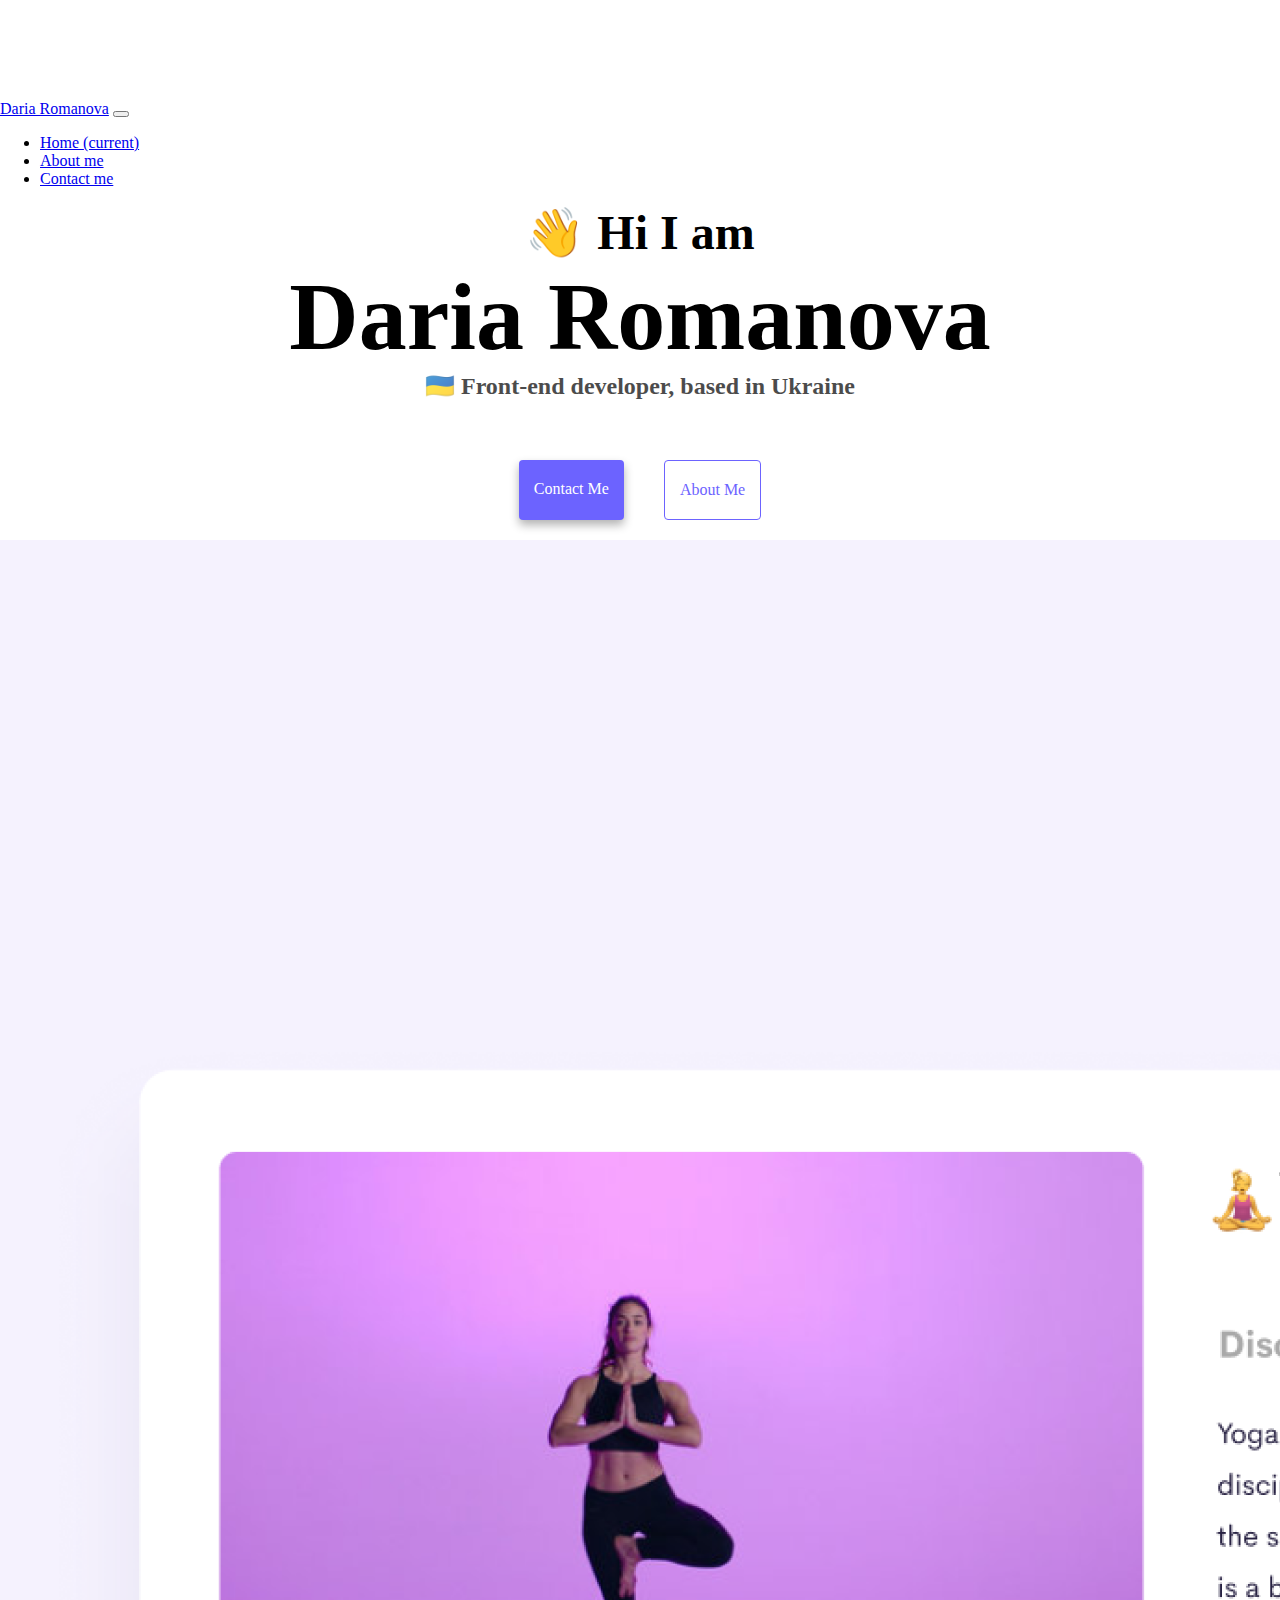
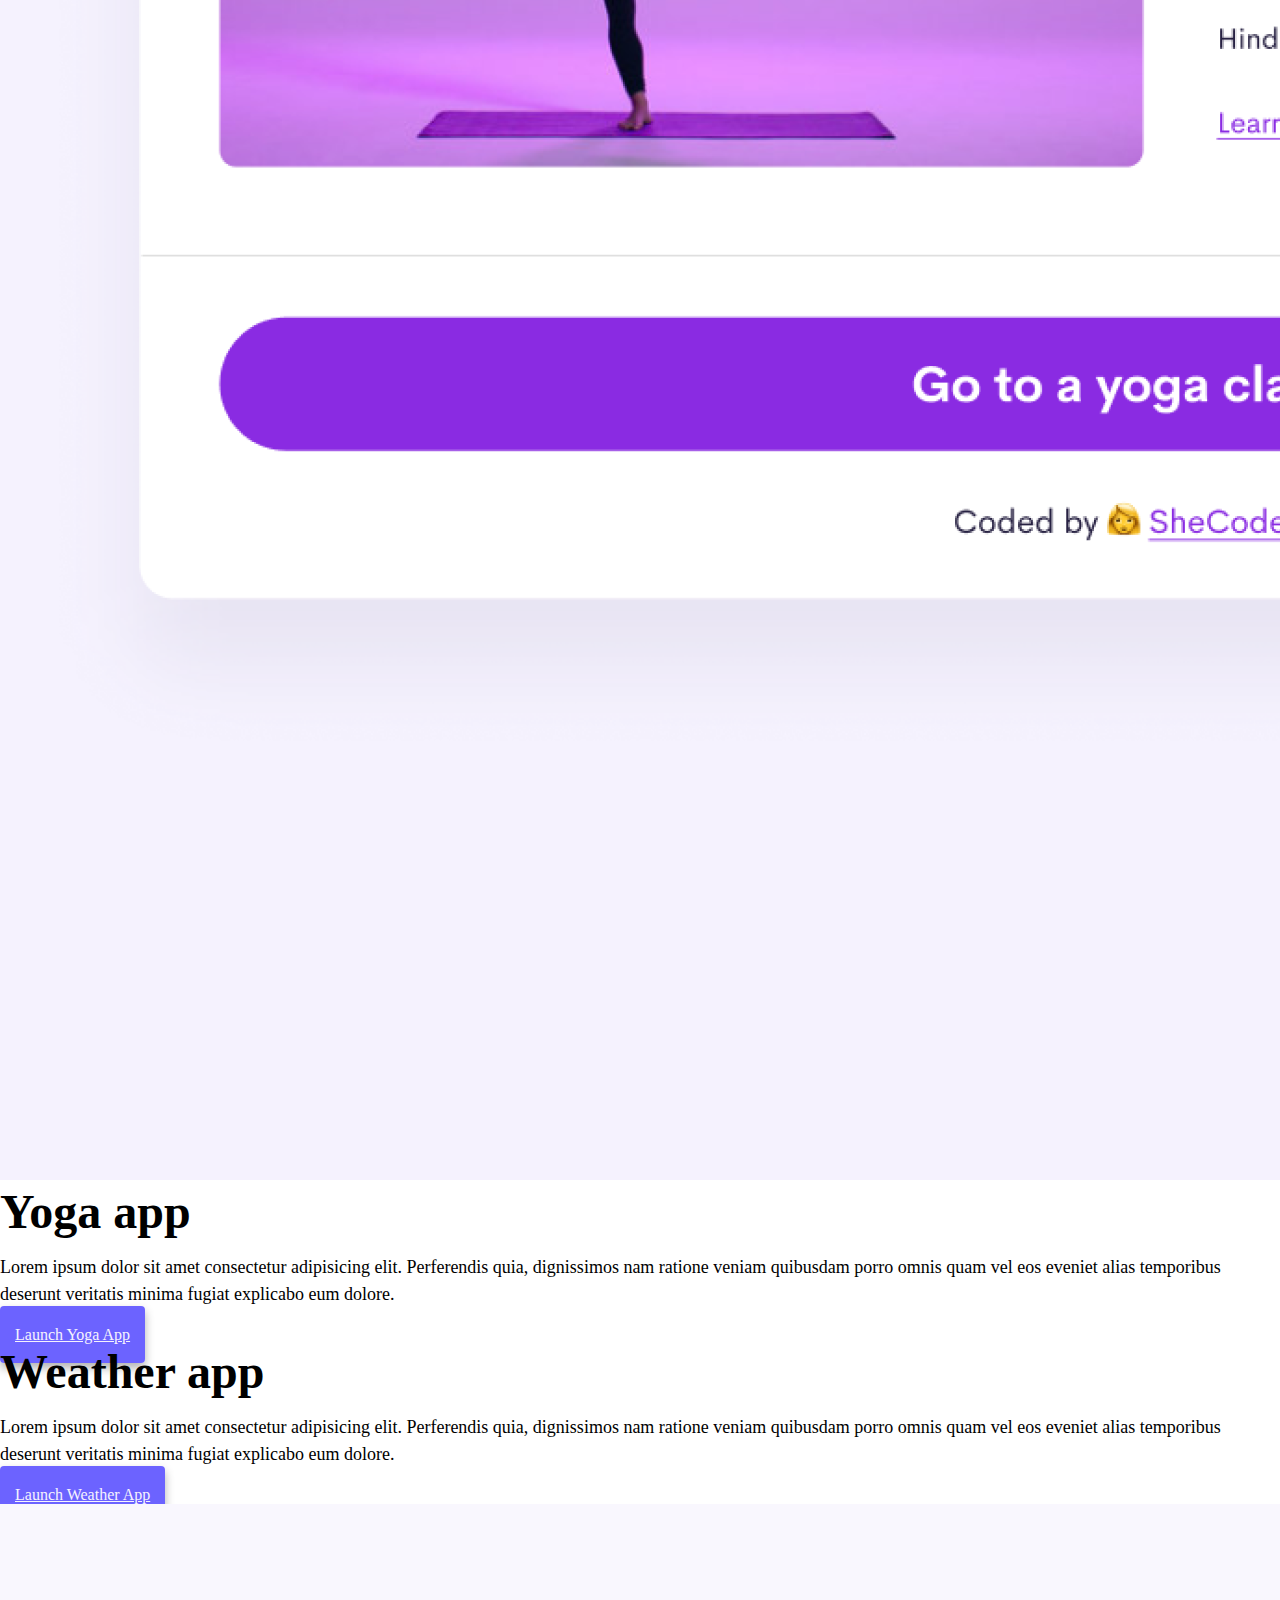
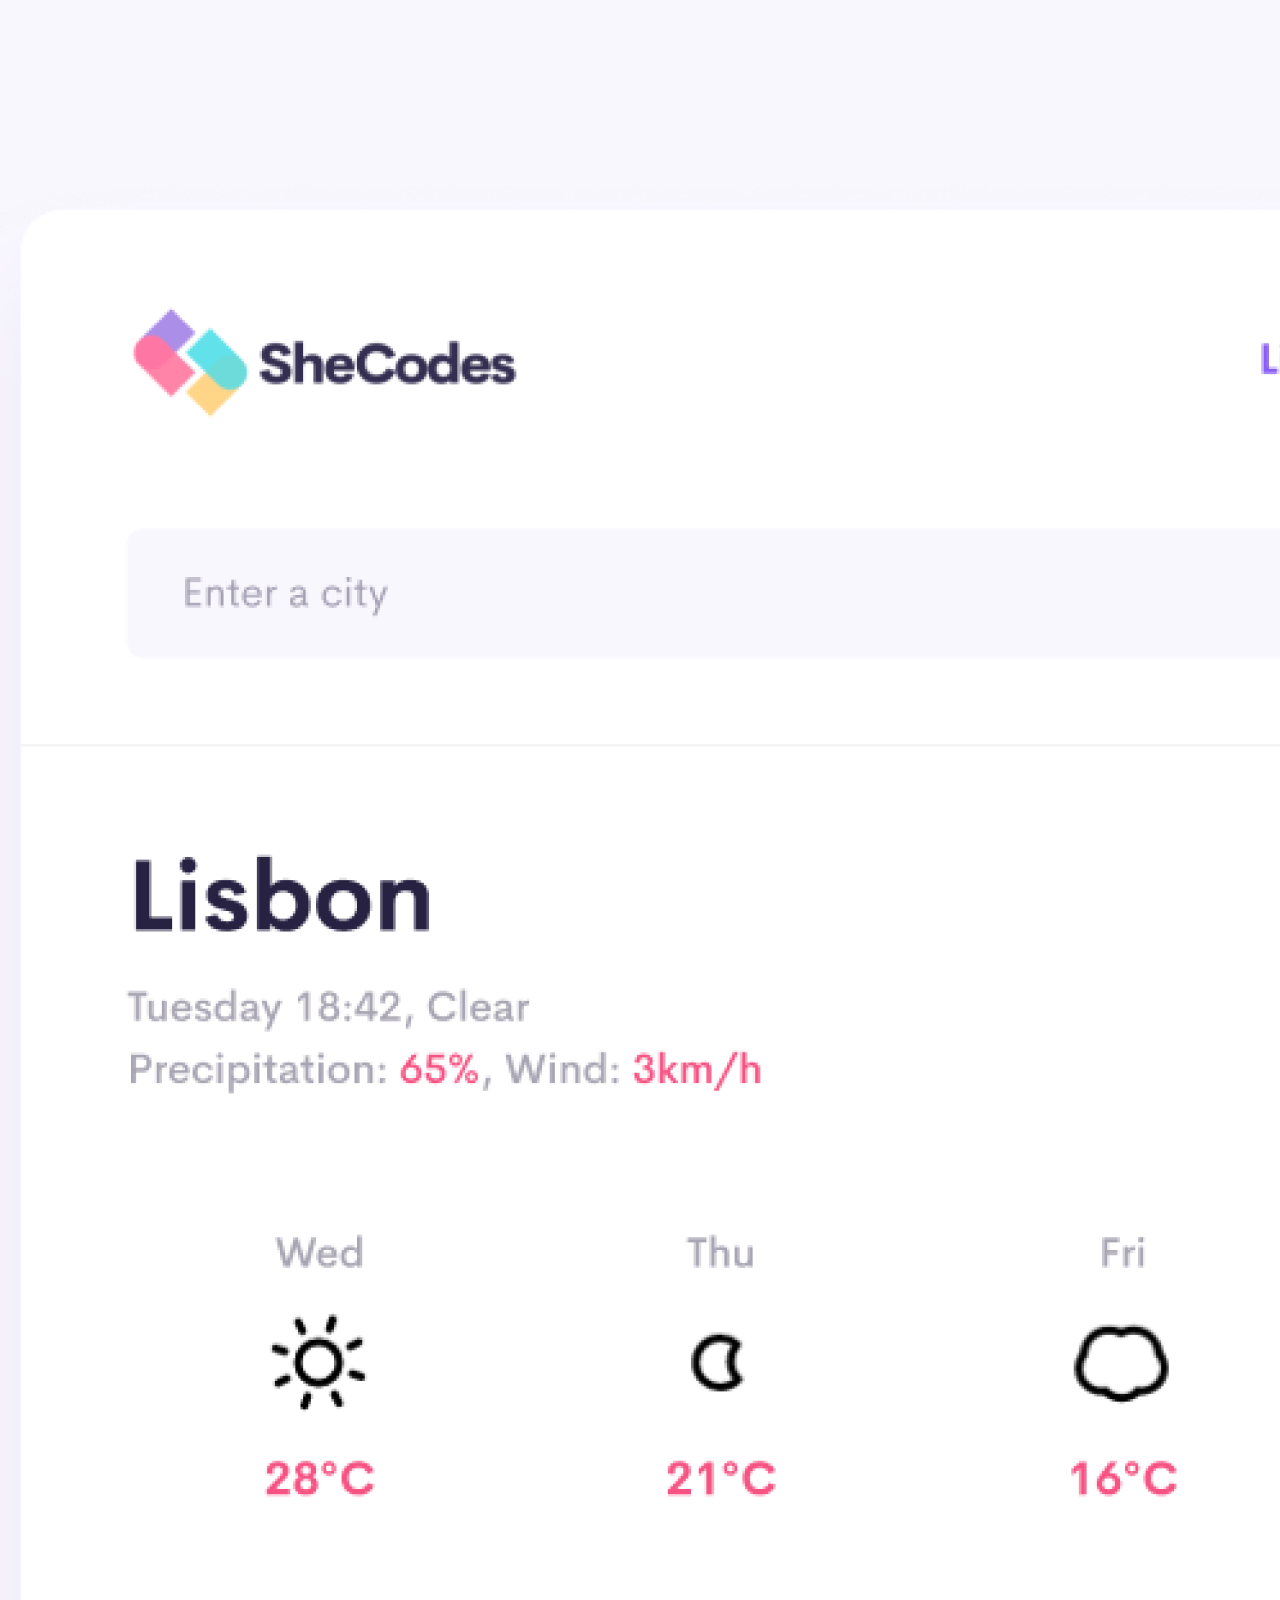
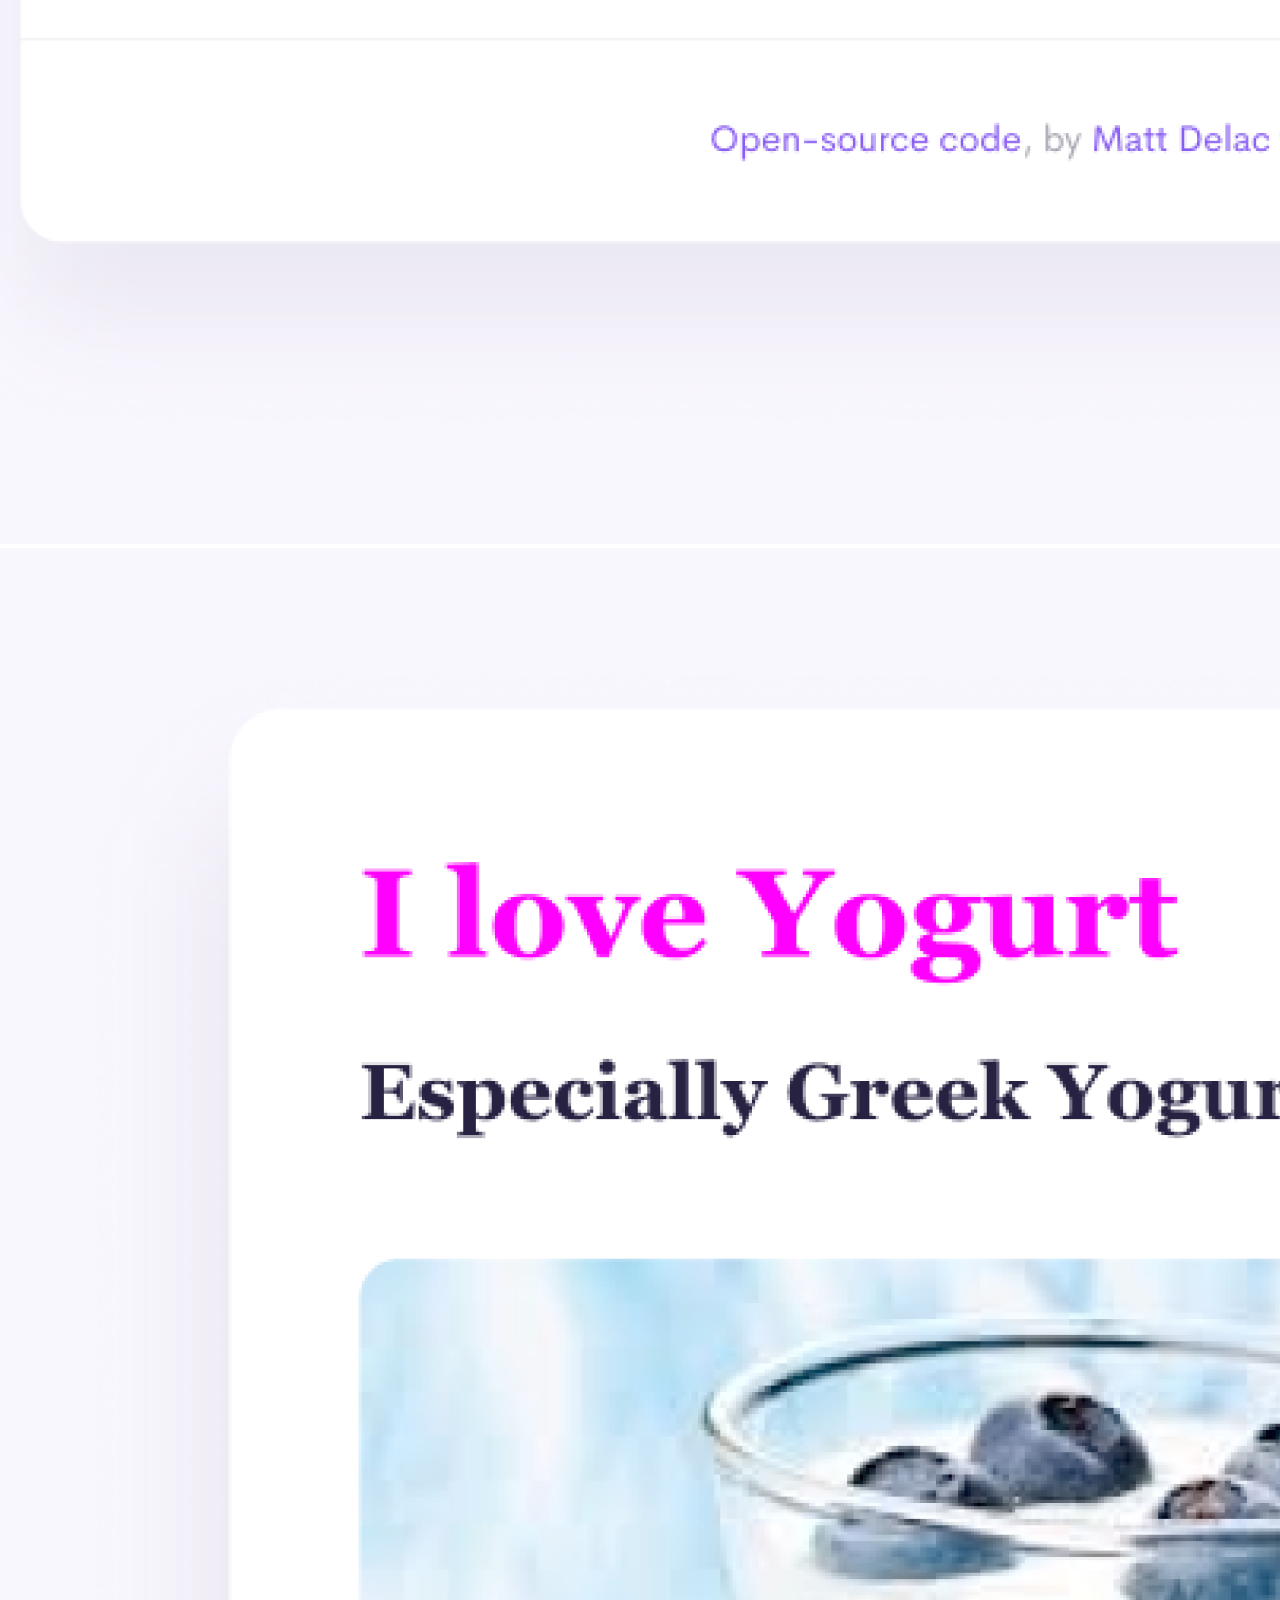
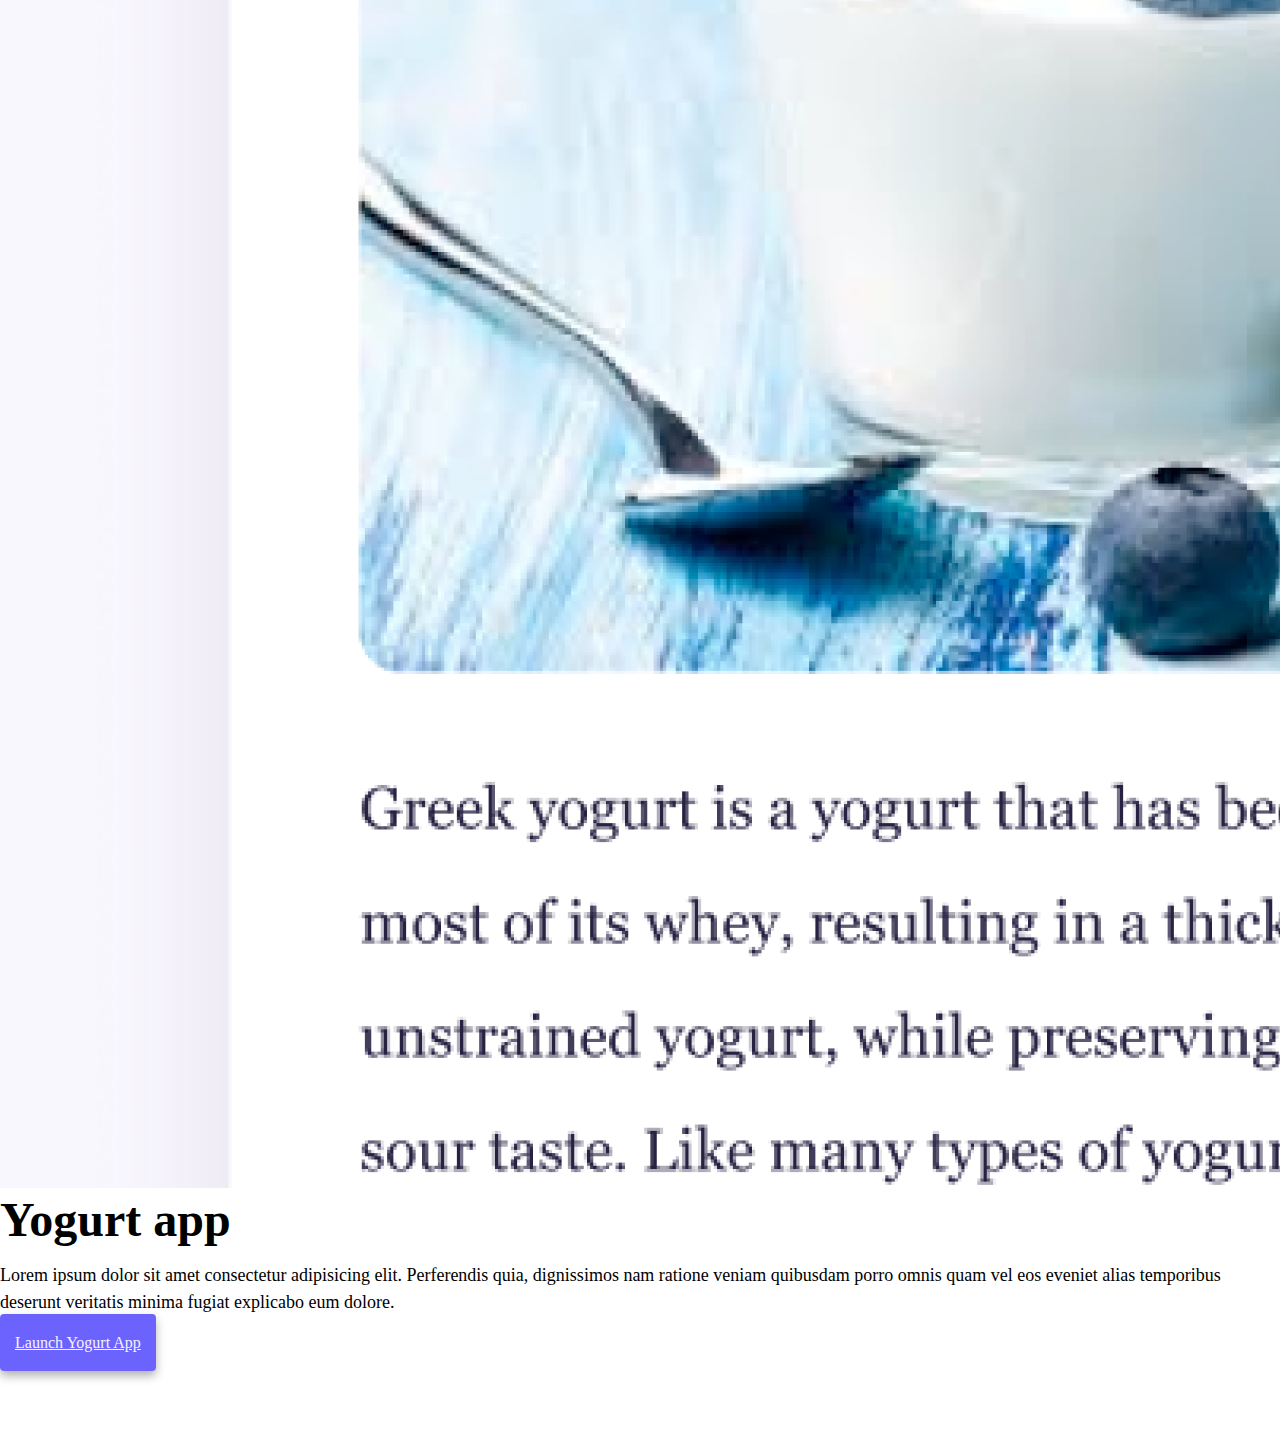
<file: index.html>
<!DOCTYPE html>
<html lang="en">
  <head>
    <meta charset="UTF-8" />
    <meta http-equiv="X-UA-Compatible" content="IE=edge" />
    <meta name="viewport" content="width=device-width, initial-scale=1.0" />
    <meta
      name="description"
      content="Web-site about Daria Romanova, front-end developer from Dnipro, Ukraine"
    />
    <title>Daria Romanova: Front-end developer from Ukraine</title>
    <link
      rel="stylesheet"
      href="https://cdn.jsdelivr.net/npm/bootstrap@4.6.2/dist/css/bootstrap.min.css"
      integrity="sha384-xOolHFLEh07PJGoPkLv1IbcEPTNtaed2xpHsD9ESMhqIYd0nLMwNLD69Npy4HI+N"
      crossorigin="anonymous"
    />
    <link rel="stylesheet" href="src/style.css" type="text/css" />
  </head>
  <body>
    <nav class="navbar fixed-top navbar-expand-lg navbar-light bg-light">
      <a class="navbar-brand" href="index.html" title="Homepage"
        >Daria Romanova</a
      >
      <button
        class="navbar-toggler"
        type="button"
        data-toggle="collapse"
        data-target="#navbarNav"
        aria-controls="navbarNav"
        aria-expanded="false"
        aria-label="Toggle navigation"
      >
        <span class="navbar-toggler-icon"></span>
      </button>
      <div class="collapse navbar-collapse" id="navbarNav">
        <ul class="navbar-nav">
          <li class="nav-item active">
            <a class="nav-link" href="index.html" title="Home"
              >Home <span class="sr-only">(current)</span></a
            >
          </li>
          <li class="nav-item">
            <a class="nav-link" href="about.html" title="About me">About me</a>
          </li>
          <li class="nav-item">
            <a class="nav-link" href="about.html#contact" title="Contact me"
              >Contact me</a
            >
          </li>
        </ul>
      </div>
    </nav>
    <h2>👋 Hi I am</h2>
    <h1>Daria Romanova</h1>
    <h3>🇺🇦 Front-end developer, based in Ukraine</h3>
    <div class="navigation-links">
      <a href="about.html#contact" class="contact-link" title="Contacts"
        >Contact me</a
      >
      <a href="about.html" class="about-link" title="About me">About me</a>
    </div>

    <div class="container">
      <div class="row mx-n3 mt-5">
        <div class="col-md-6">
          <img
            src="images/yoga.png"
            class="img-fluid rounded app-img"
            alt="Yoga App"
          />
        </div>
        <div class="col-md-6">
          <h2 class="heading-project">Yoga app</h2>
          <p class="par-project mb-5">
            Lorem ipsum dolor sit amet consectetur adipisicing elit. Perferendis
            quia, dignissimos nam ratione veniam quibusdam porro omnis quam vel
            eos eveniet alias temporibus deserunt veritatis minima fugiat
            explicabo eum dolore.
          </p>
          <a href="index.html" class="btn-project-link" title="Yoga App"
            >Launch Yoga App</a
          >
        </div>
      </div>
      <div class="row mt-5">
        <div class="col-md-6">
          <h2 class="heading-project">Weather app</h2>
          <p class="par-project mb-5">
            Lorem ipsum dolor sit amet consectetur adipisicing elit. Perferendis
            quia, dignissimos nam ratione veniam quibusdam porro omnis quam vel
            eos eveniet alias temporibus deserunt veritatis minima fugiat
            explicabo eum dolore.
          </p>
          <a href="index.html" class="btn-project-link" title="Weather App"
            >Launch Weather App</a
          >
        </div>
        <div class="col-md-6">
          <img
            src="images/weather.png"
            class="img-fluid rounded app-img"
            alt="Weather App"
          />
        </div>
      </div>
      <div class="row mx-n3 mt-5">
        <div class="col-md-6">
          <img
            src="images/yogurt.png"
            class="img-fluid rounded app-img"
            alt="Yogurt App"
          />
        </div>
        <div class="col-md-6">
          <h2 class="heading-project">Yogurt app</h2>
          <p class="par-project mb-5">
            Lorem ipsum dolor sit amet consectetur adipisicing elit. Perferendis
            quia, dignissimos nam ratione veniam quibusdam porro omnis quam vel
            eos eveniet alias temporibus deserunt veritatis minima fugiat
            explicabo eum dolore.
          </p>
          <a href="index.html" class="btn-project-link" title="Yogurt App"
            >Launch Yogurt App</a
          >
        </div>
      </div>
    </div>
    <script
      src="https://cdn.jsdelivr.net/npm/jquery@3.5.1/dist/jquery.slim.min.js"
      integrity="sha384-DfXdz2htPH0lsSSs5nCTpuj/zy4C+OGpamoFVy38MVBnE+IbbVYUew+OrCXaRkfj"
      crossorigin="anonymous"
    ></script>
    <script
      src="https://cdn.jsdelivr.net/npm/bootstrap@4.6.2/dist/js/bootstrap.bundle.min.js"
      integrity="sha384-Fy6S3B9q64WdZWQUiU+q4/2Lc9npb8tCaSX9FK7E8HnRr0Jz8D6OP9dO5Vg3Q9ct"
      crossorigin="anonymous"
    ></script>
  </body>
</html>
</file>
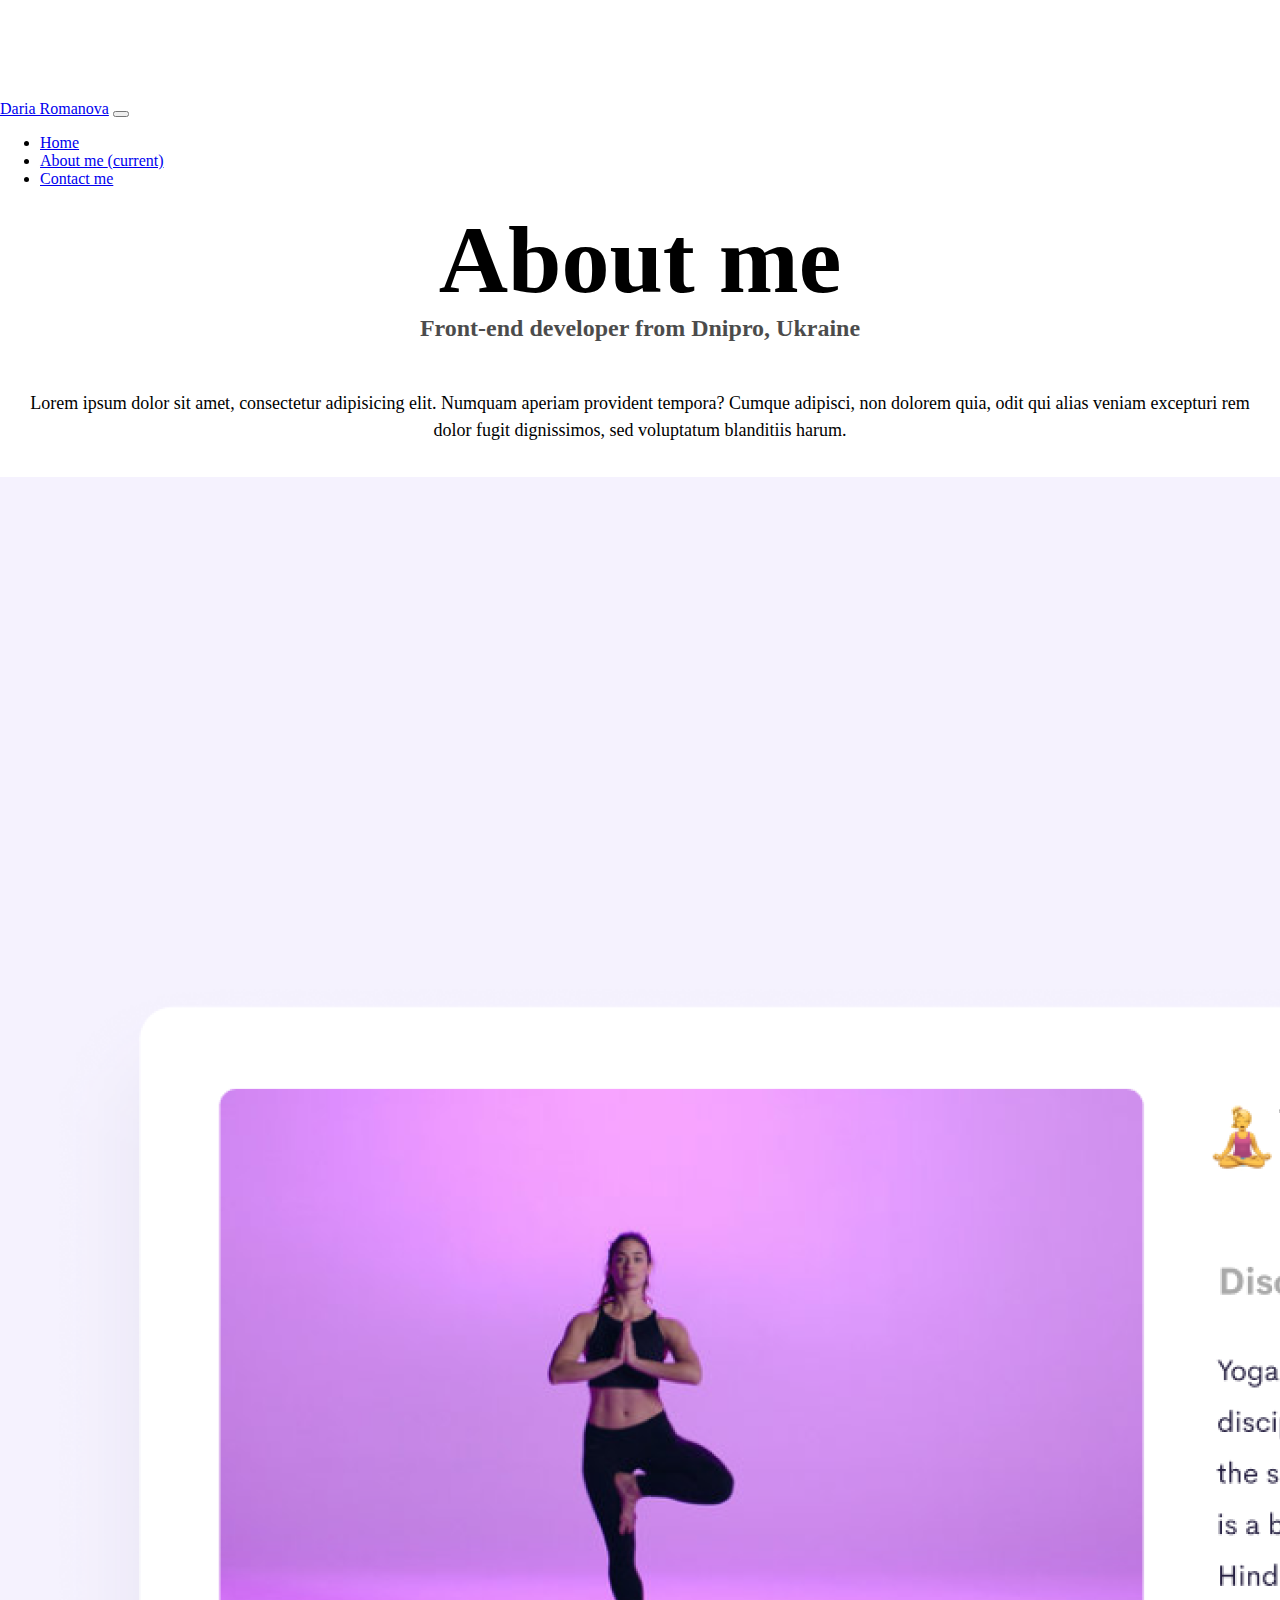
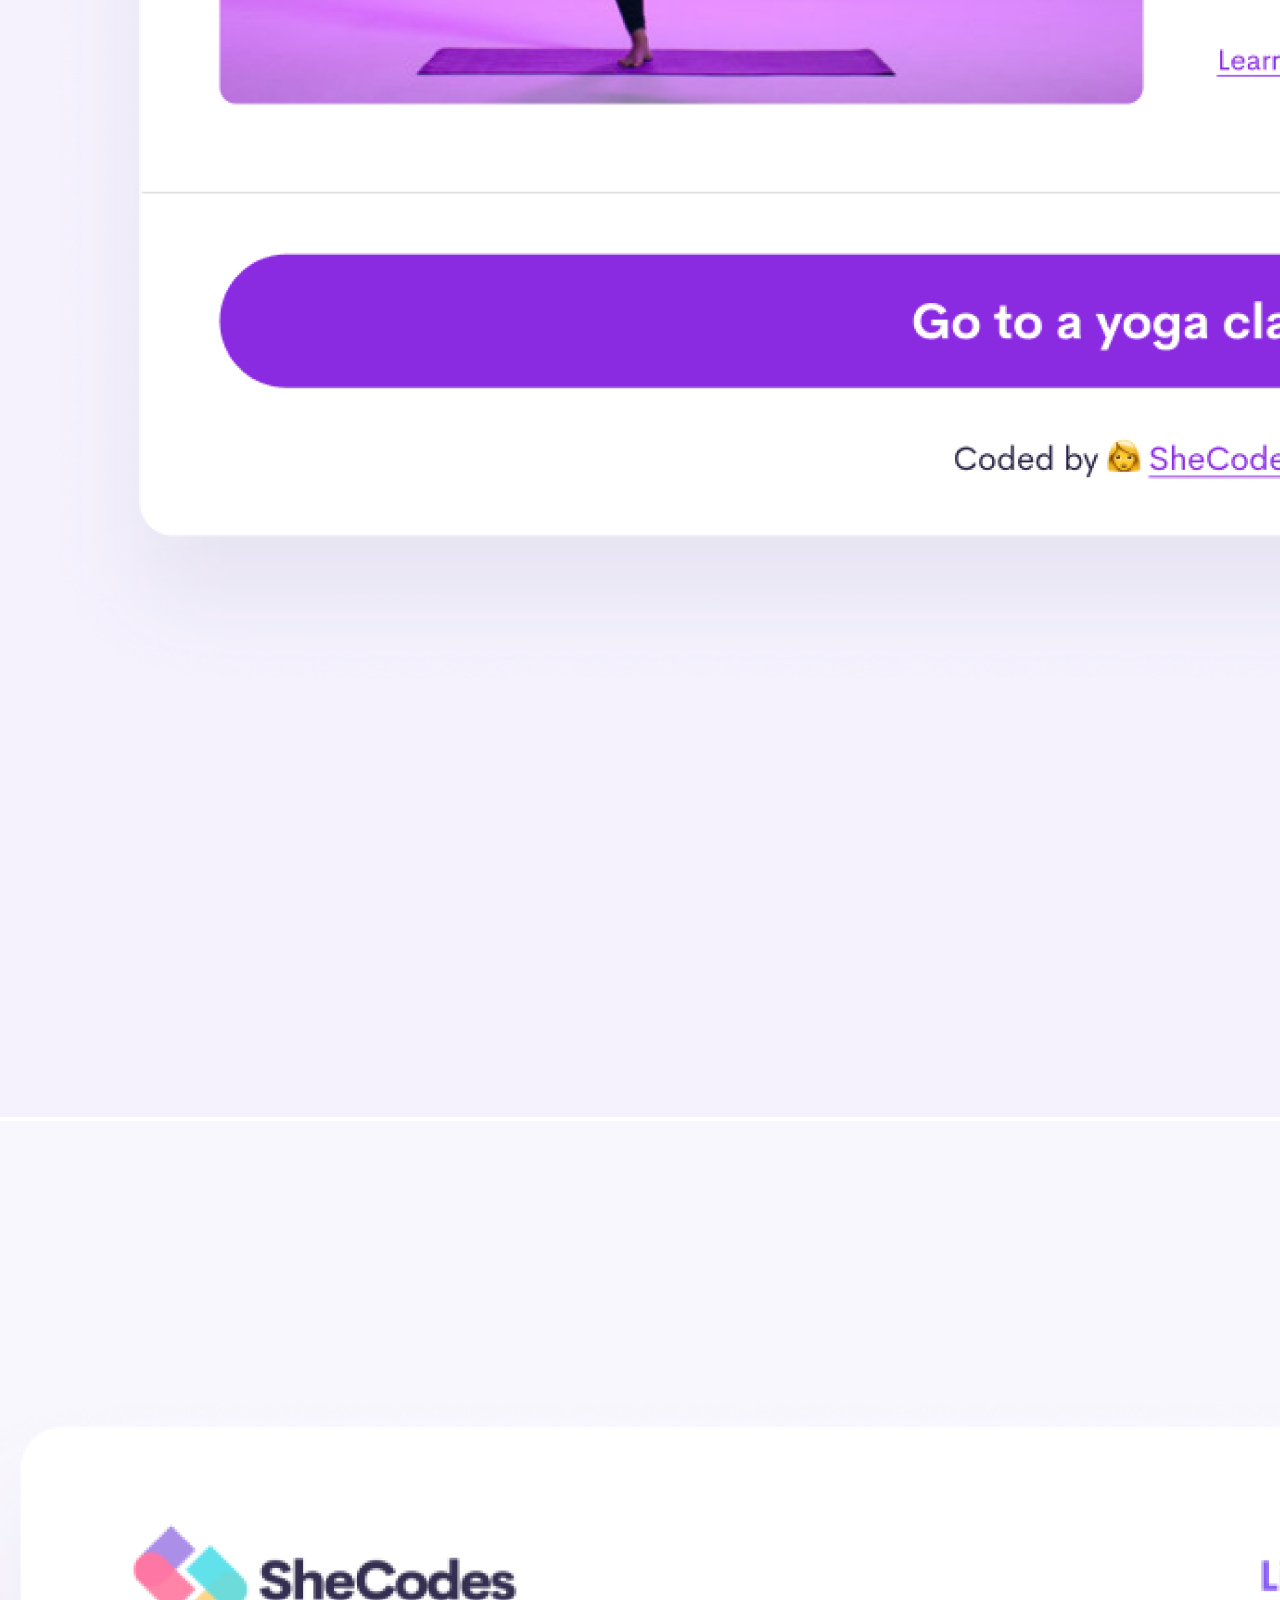
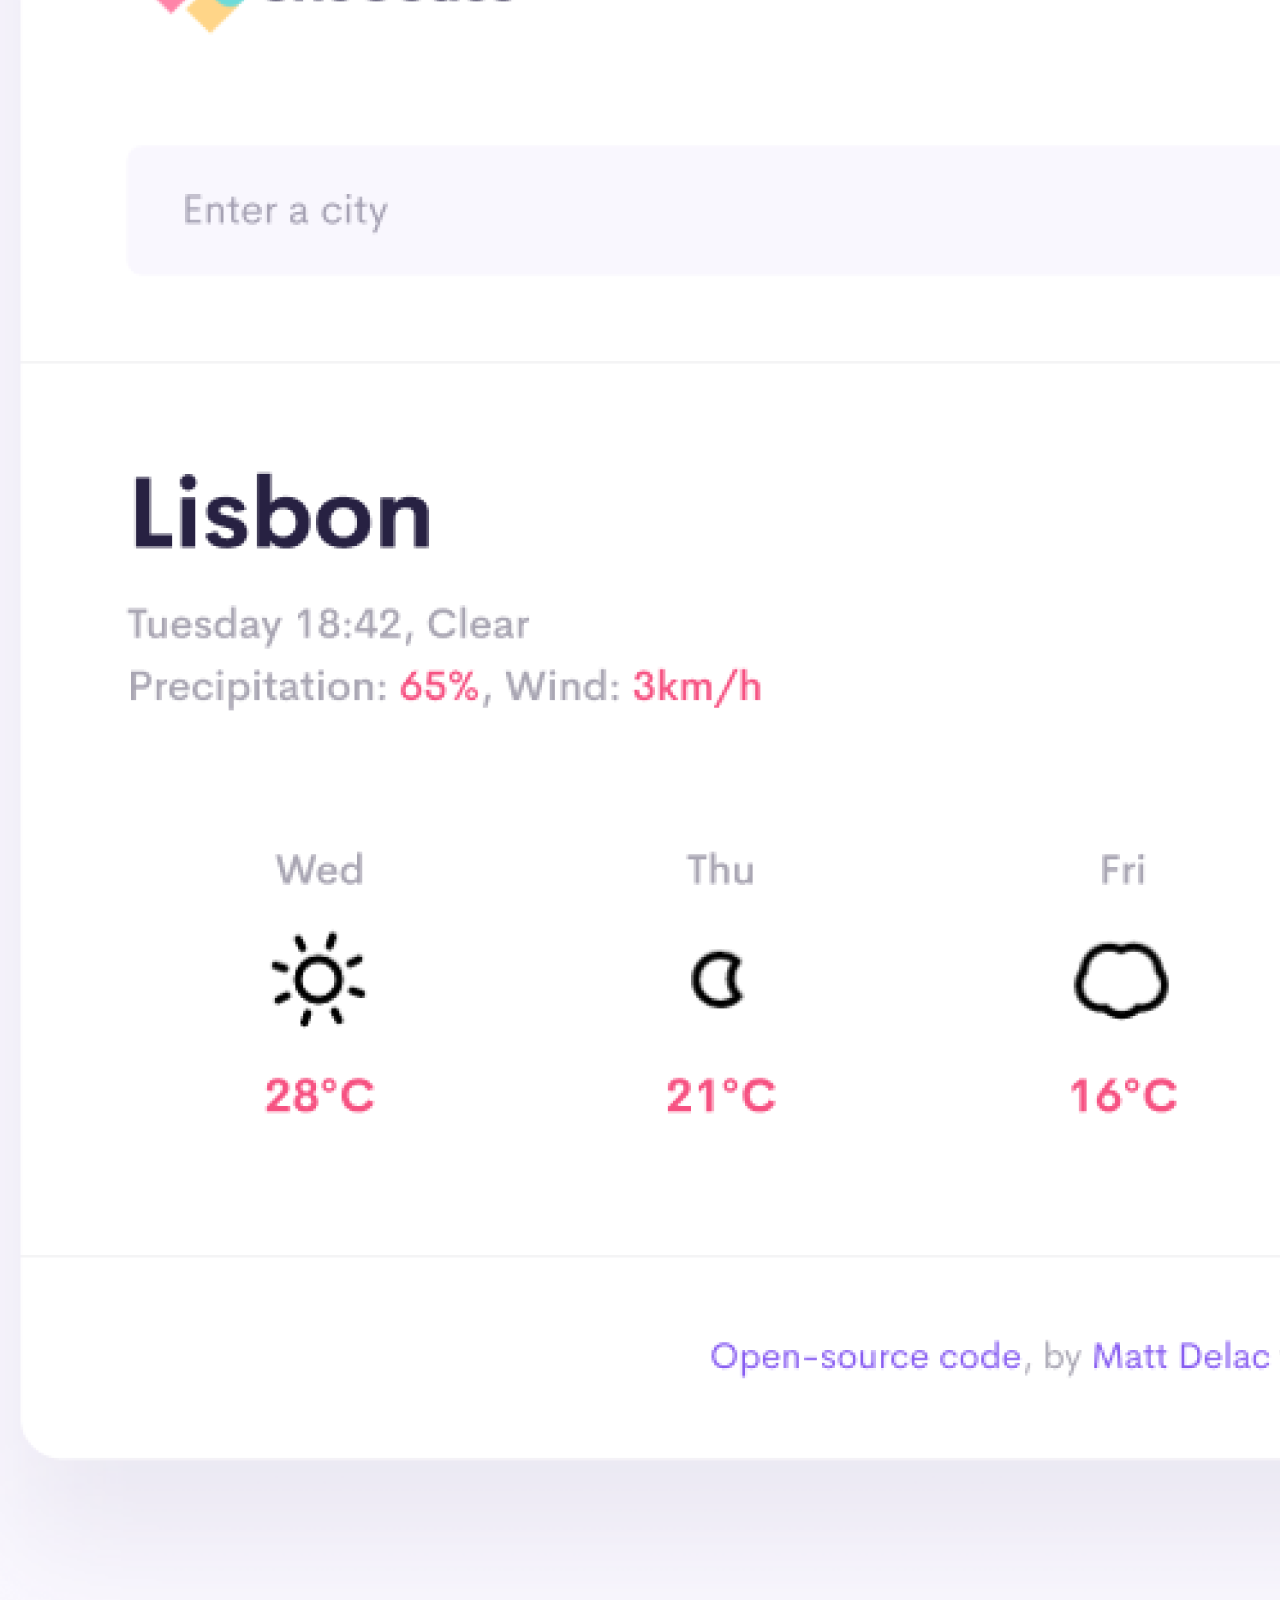
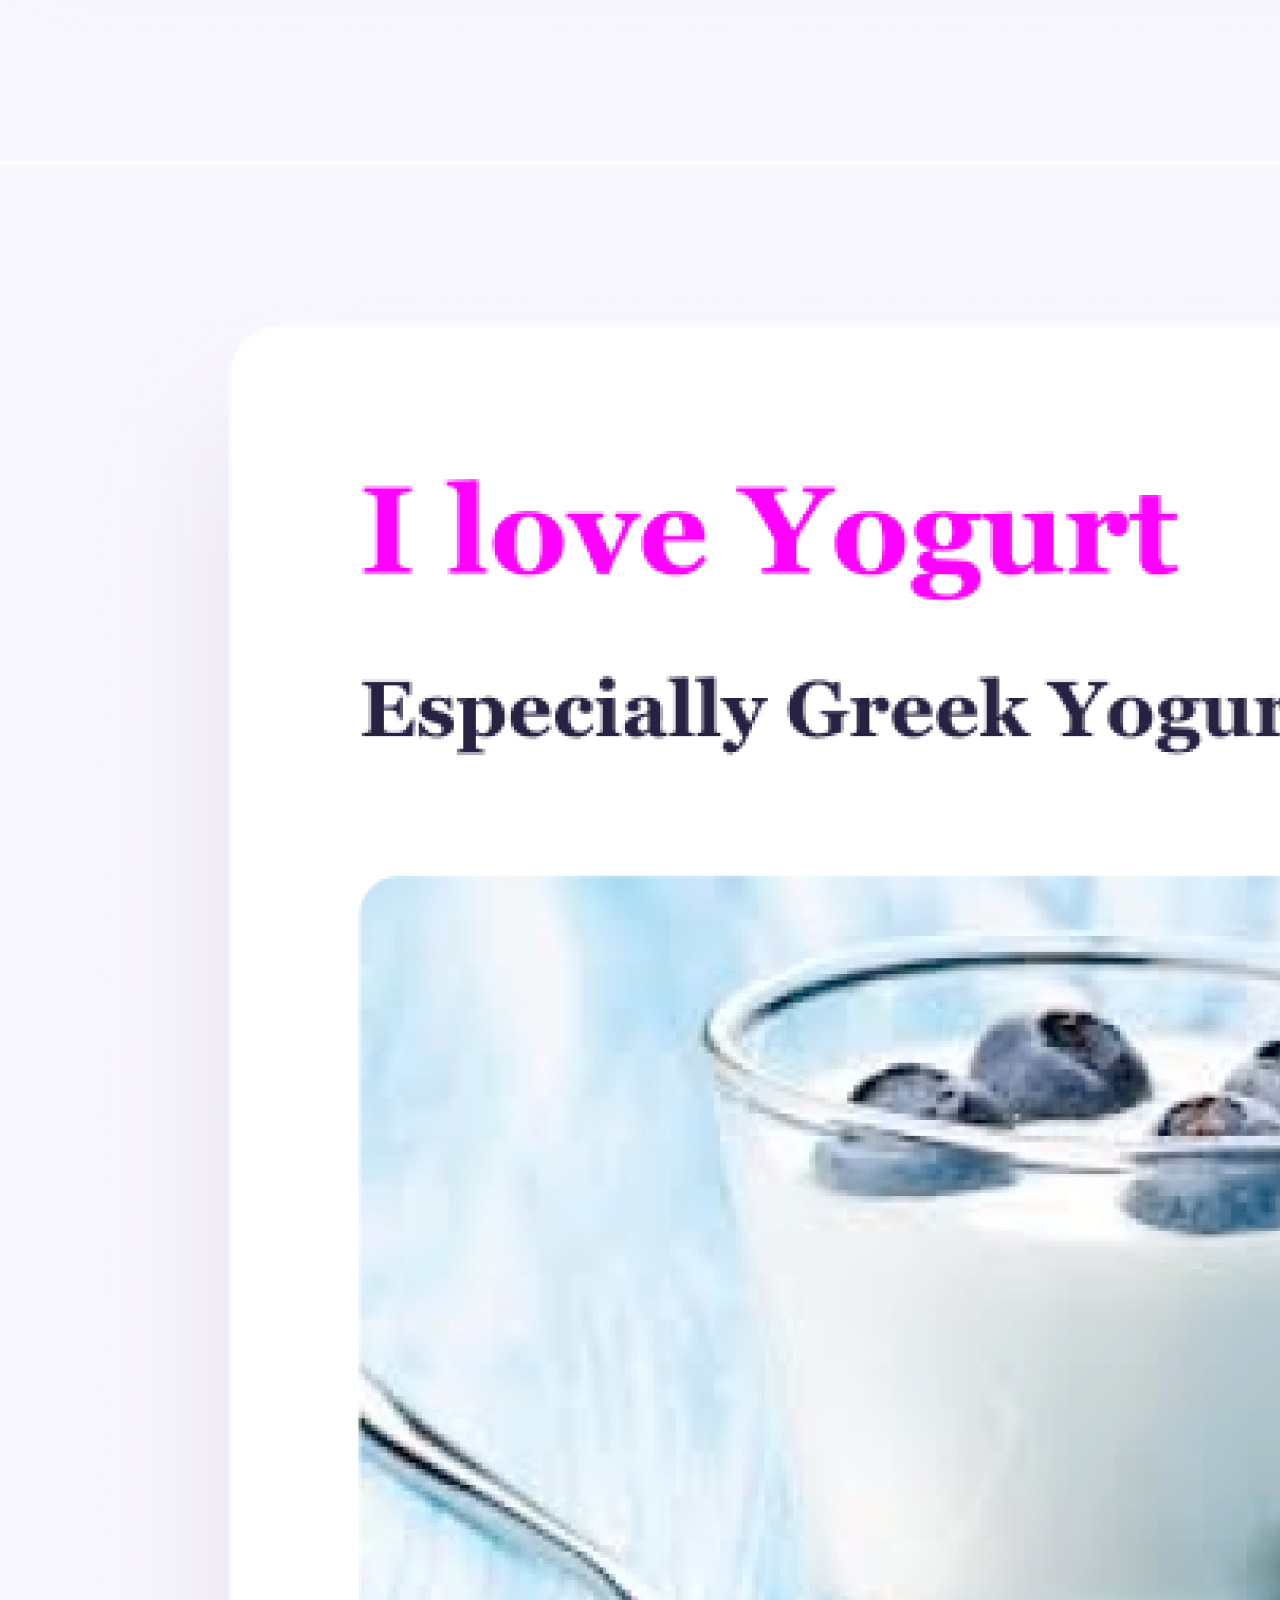
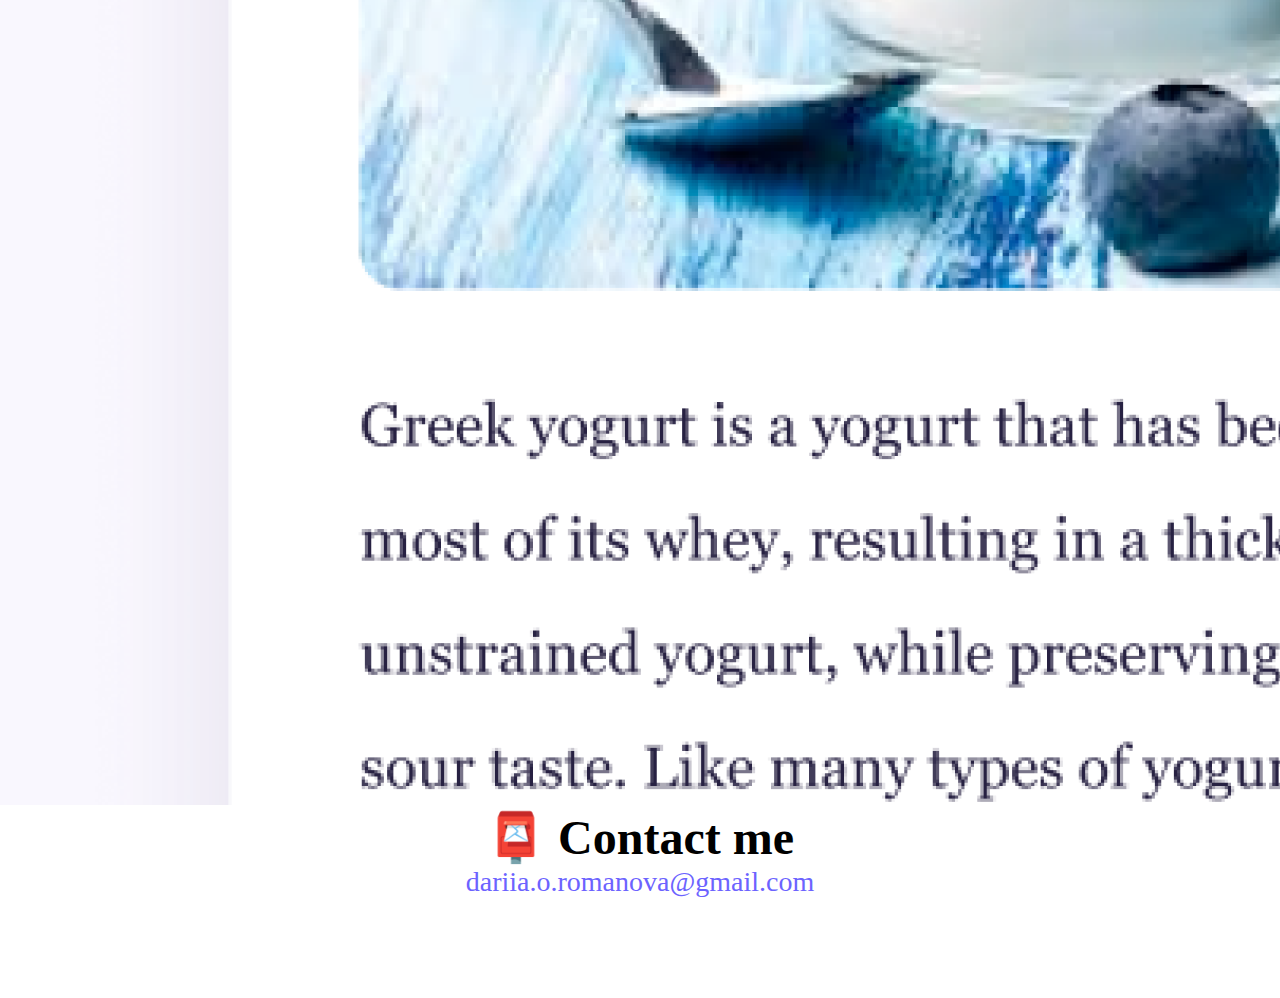
<file: about.html>
<!DOCTYPE html>
<html lang="en">
  <head>
    <meta charset="UTF-8" />
    <meta http-equiv="X-UA-Compatible" content="IE=edge" />
    <meta name="viewport" content="width=device-width, initial-scale=1.0" />
    <meta
      name="description"
      content="Some more information about Dariia Romanova, front-end developer from Dnipro, Ukraine"
    />
    <link
      rel="stylesheet"
      href="https://cdn.jsdelivr.net/npm/bootstrap@4.6.2/dist/css/bootstrap.min.css"
      integrity="sha384-xOolHFLEh07PJGoPkLv1IbcEPTNtaed2xpHsD9ESMhqIYd0nLMwNLD69Npy4HI+N"
      crossorigin="anonymous"
    />
    <link rel="stylesheet" href="src/style.css" />
    <title>Daria Romanova: About Me</title>
  </head>
  <body>
    <nav class="navbar fixed-top navbar-expand-lg navbar-light bg-light">
      <a class="navbar-brand" href="index.html" title="Homepage"
        >Daria Romanova</a
      >
      <button
        class="navbar-toggler"
        type="button"
        data-toggle="collapse"
        data-target="#navbarNav"
        aria-controls="navbarNav"
        aria-expanded="false"
        aria-label="Toggle navigation"
      >
        <span class="navbar-toggler-icon"></span>
      </button>
      <div class="collapse navbar-collapse" id="navbarNav">
        <ul class="navbar-nav">
          <li class="nav-item">
            <a class="nav-link" href="index.html" title="Home">Home</a>
          </li>
          <li class="nav-item active">
            <a class="nav-link" href="about.html" title="About me"
              >About me <span class="sr-only">(current)</span></a
            >
          </li>
          <li class="nav-item">
            <a class="nav-link" href="about.html#contact" title="Contacts"
              >Contact me</a
            >
          </li>
        </ul>
      </div>
    </nav>
    <h1>About me</h1>
    <h3>Front-end developer from Dnipro, Ukraine</h3>
    <div class="about-paragraphs">
      <p>
        Lorem ipsum dolor sit amet, consectetur adipisicing elit. Numquam
        aperiam provident tempora? Cumque adipisci, non dolorem quia, odit qui
        alias veniam excepturi rem dolor fugit dignissimos, sed voluptatum
        blanditiis harum.
      </p>
    </div>
    <div class="container mb-5">
      <div class="row">
        <div class="col-sm-4">
          <img
            src="images/yoga.png"
            class="img-fluid p-2 mb-4 shadow rounded"
            alt="Yoga App Image"
          />
        </div>
        <div class="col-sm-4">
          <img
            src="images/weather.png"
            class="img-fluid p-2 mb-4 shadow rounded"
            alt="Weather App Image"
          />
        </div>
        <div class="col-sm-4">
          <img
            src="images/yogurt.png"
            class="img-fluid p-2 mb-4 shadow rounded"
            alt="Yogurt App Image"
          />
        </div>
      </div>
    </div>

    <div id="contact">
      <h2 class="contact-heading">📮 Contact me</h2>
      <a
        href="mailto:dariia.o.romanova@gmail.com"
        class="email-link"
        title="Daria Romanova Email"
        >dariia.o.romanova@gmail.com</a
      >
    </div>
    <script
      src="https://cdn.jsdelivr.net/npm/jquery@3.5.1/dist/jquery.slim.min.js"
      integrity="sha384-DfXdz2htPH0lsSSs5nCTpuj/zy4C+OGpamoFVy38MVBnE+IbbVYUew+OrCXaRkfj"
      crossorigin="anonymous"
    ></script>
    <script
      src="https://cdn.jsdelivr.net/npm/bootstrap@4.6.2/dist/js/bootstrap.bundle.min.js"
      integrity="sha384-Fy6S3B9q64WdZWQUiU+q4/2Lc9npb8tCaSX9FK7E8HnRr0Jz8D6OP9dO5Vg3Q9ct"
      crossorigin="anonymous"
    ></script>
  </body>
</html>
</file>
<file: src/style.css>
:root {
  --primary-color: #6c63ff;
  --secondary-color: #f5f2fe;
  --box-shadow: 0 5px 10px rgba(0, 0, 0, 0.3);
}

body {
  margin: 100px auto;
  padding: 0;
}

h1,
h2,
h3 {
  text-align: center;
  margin: 0;
}

h1 {
  font-size: 96px;
}

h2 {
  font-size: 48px;
}

h3 {
  font-size: 24px;
  opacity: 0.7;
}

p {
  font-size: 18px;
  line-height: 1.5;
  text-align: center;
}

.navigation-links {
  display: flex;
  margin-top: 40px;
  justify-content: center;
}

.navigation-links a {
  margin: 20px;
  border-radius: 4px;
  padding: 20px 15px;
  text-decoration: none;
  text-transform: capitalize;
}

.contact-link {
  background: var(--primary-color);
  box-shadow: var(--box-shadow);
  color: white;
}

.about-link {
  color: var(--primary-color);
  border: 1px solid var(--primary-color);
}

.homepage-link {
  color: var(--primary-color);
  text-align: center;
  display: block;
}

.about-paragraphs {
  display: flex;
  margin: 30px 10px 15px 10px;
}

.email-link {
  display: flex;
  justify-content: center;
  color: var(--primary-color);
  font-size: 28px;
  text-decoration: none;
}

.email-link:hover {
  text-decoration: underline;
}
.heading-project {
  text-align: left;
}
.par-project {
  background-color: white;
  text-align: left;
  padding: 0;
  margin-top: 15px;
}
.btn-project-link {
  background-color: var(--primary-color);
  border-radius: 4px;
  padding: 20px 15px;
  color: var(--secondary-color);
  box-shadow: var(--box-shadow);
}

@media (max-width: 767px) {
  h1 {
    font-size: 40px;
  }
  h2 {
    font-size: 36px;
  }
  h3 {
    font-size: 22px;
    margin-top: 10px;
  }
  .navigation-links {
    margin: 20px 0;
  }
  .navigation-links a {
    padding: 15px 10px;
  }

  .app-img {
    display: none;
  }
  .heading-project {
    text-align: center;
    font-size: 30px;
  }
  .btn-project-link {
    display: block;
    text-align: center;
    margin: 0 15px;
  }
  .contact-heading {
    font-size: 30px;
  }
  .email-link {
    font-size: 24px;
  }
}

@media (max-width: 450px) {
  h1 {
    font-size: 34px;
  }
  h2 {
    font-size: 30px;
  }
}
</file>
